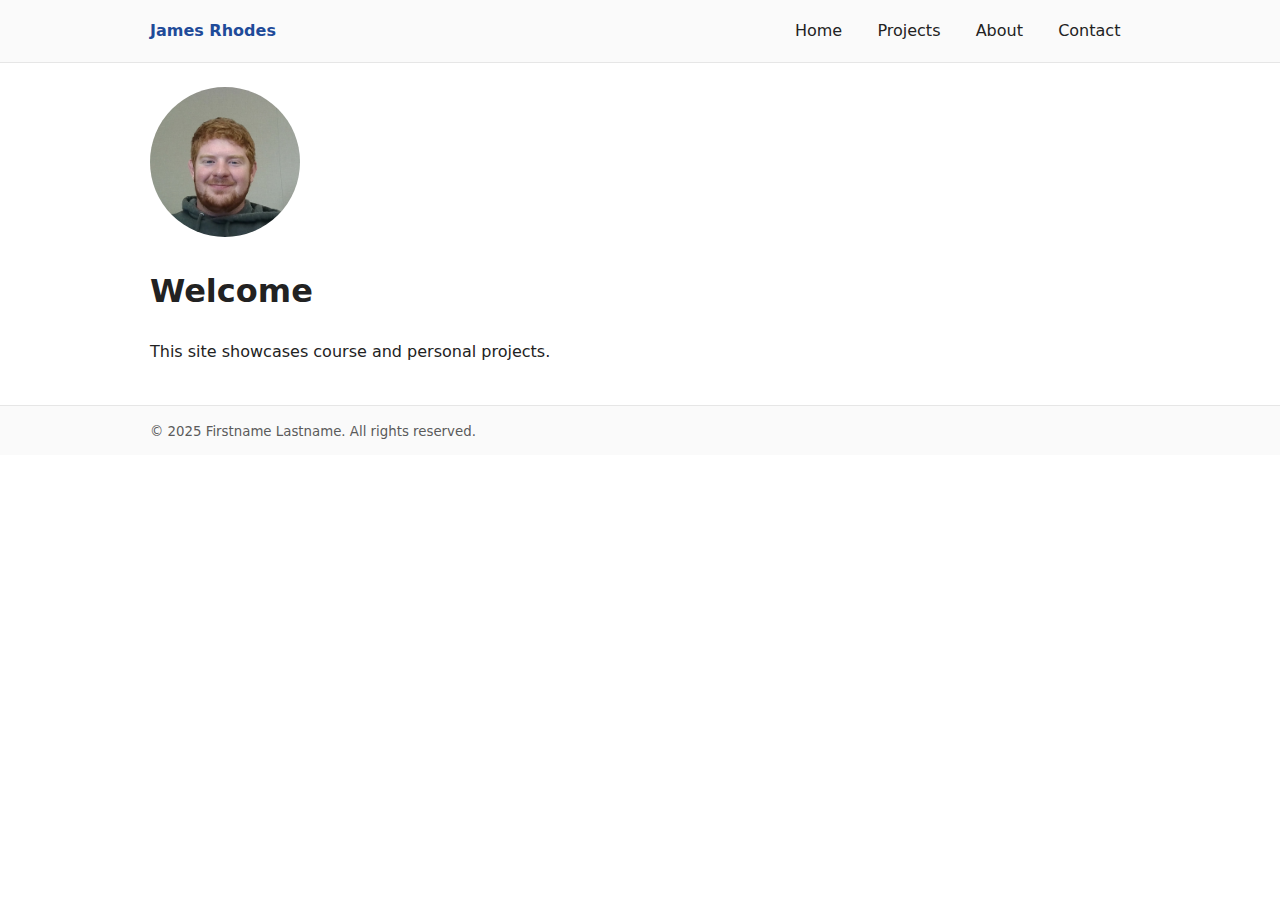
<file: index.html>
<!doctype html>
<html lang="en">

<head>
    <meta charset="utf-8" />
    <meta name="viewport" content="width=device-width, initial-scale=1" />
    <title>Firstname Lastname · Portfolio</title>
    <link rel="stylesheet" href="assets/css/styles.css" />
</head>

<body>
    <header class="site-header">
        <div class="container nav">
            <a class="brand" href="index.html">James Rhodes</a>
            <nav class="top-nav">
                <a href="index.html">Home</a>
                <a href="projects.html">Projects</a>
                <a href="about.html">About</a>
                <a href="contact.html">Contact</a>
            </nav>
        </div>
    </header>
    <main class="container">
        <!-- Page-specific content goes here -->
        <img src="assets/img/JamesRhodes.png" alt="James Rhodes" class="profile-pic">
        <h1>Welcome</h1>
        <p>This site showcases course and personal projects.</p>
    </main>
    <footer class="site-footer">
        <div class="container">
            <small>© 2025 Firstname Lastname. All rights reserved.</small>
        </div>
    </footer>
</body>

</html>
</file>
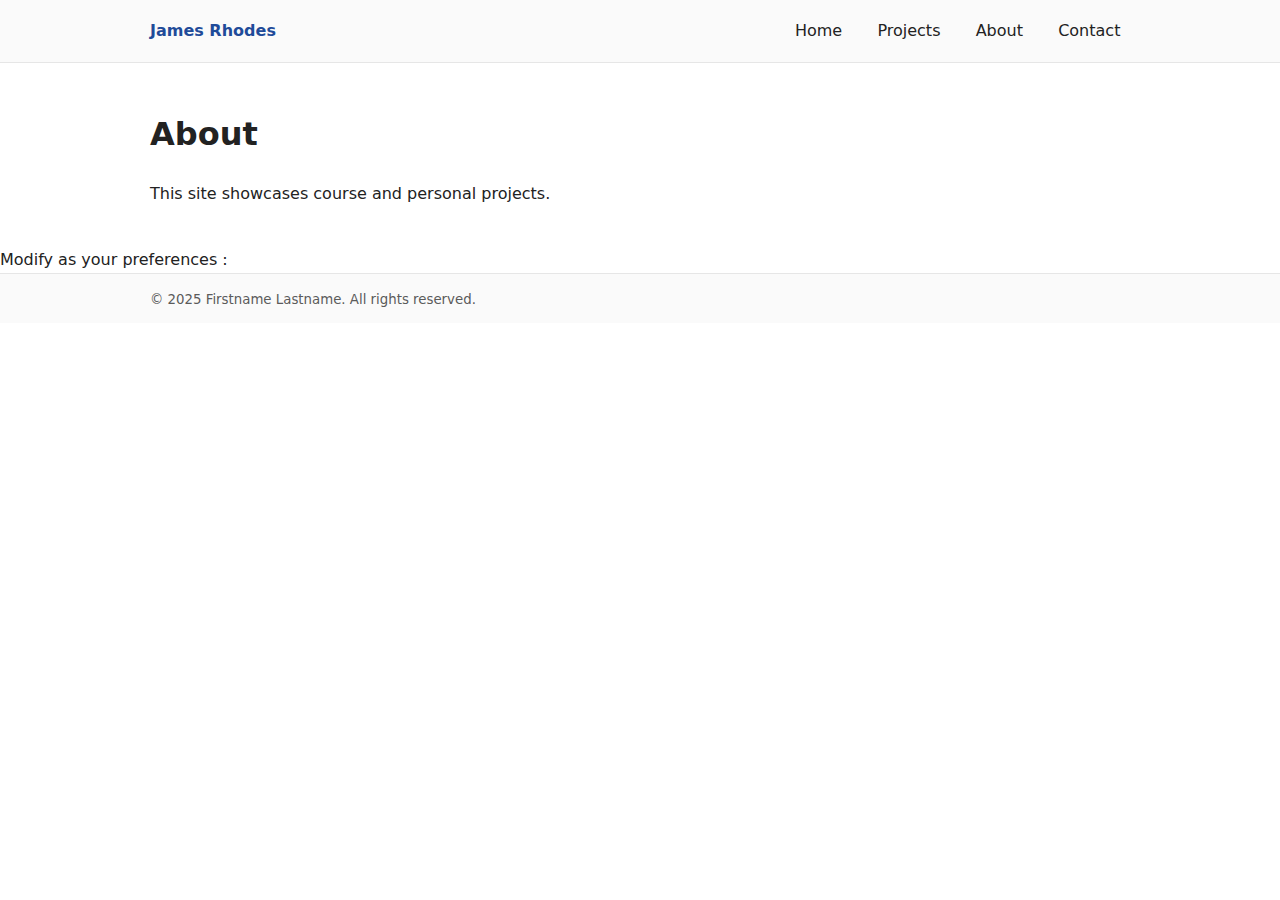
<file: about.html>
<!doctype html>
<html lang="en">

<head>
    <meta charset="utf-8" />
    <meta name="viewport" content="width=device-width, initial-scale=1" />
    <title>Firstname Lastname · Portfolio</title>
    <link rel="stylesheet" href="assets/css/styles.css" />
</head>

<body>
    <header class="site-header">
        <div class="container nav">
            <a class="brand" href="index.html">James Rhodes</a>
            <nav class="top-nav">
                <a href="index.html">Home</a>
                <a href="projects.html">Projects</a>
                <a href="about.html">About</a>
                <a href="contact.html">Contact</a>
            </nav>
        </div>
    </header>
    <main class="container">
        <!-- Page-specific content goes here -->
        <h1>About</h1>
        <p>This site showcases course and personal projects.</p>
    </main>
    Modify as your preferences :

    <footer class="site-footer">
        <div class="container">
            <small>© 2025 Firstname Lastname. All rights reserved.</small>
        </div>
    </footer>
</body>

</html>
</file>
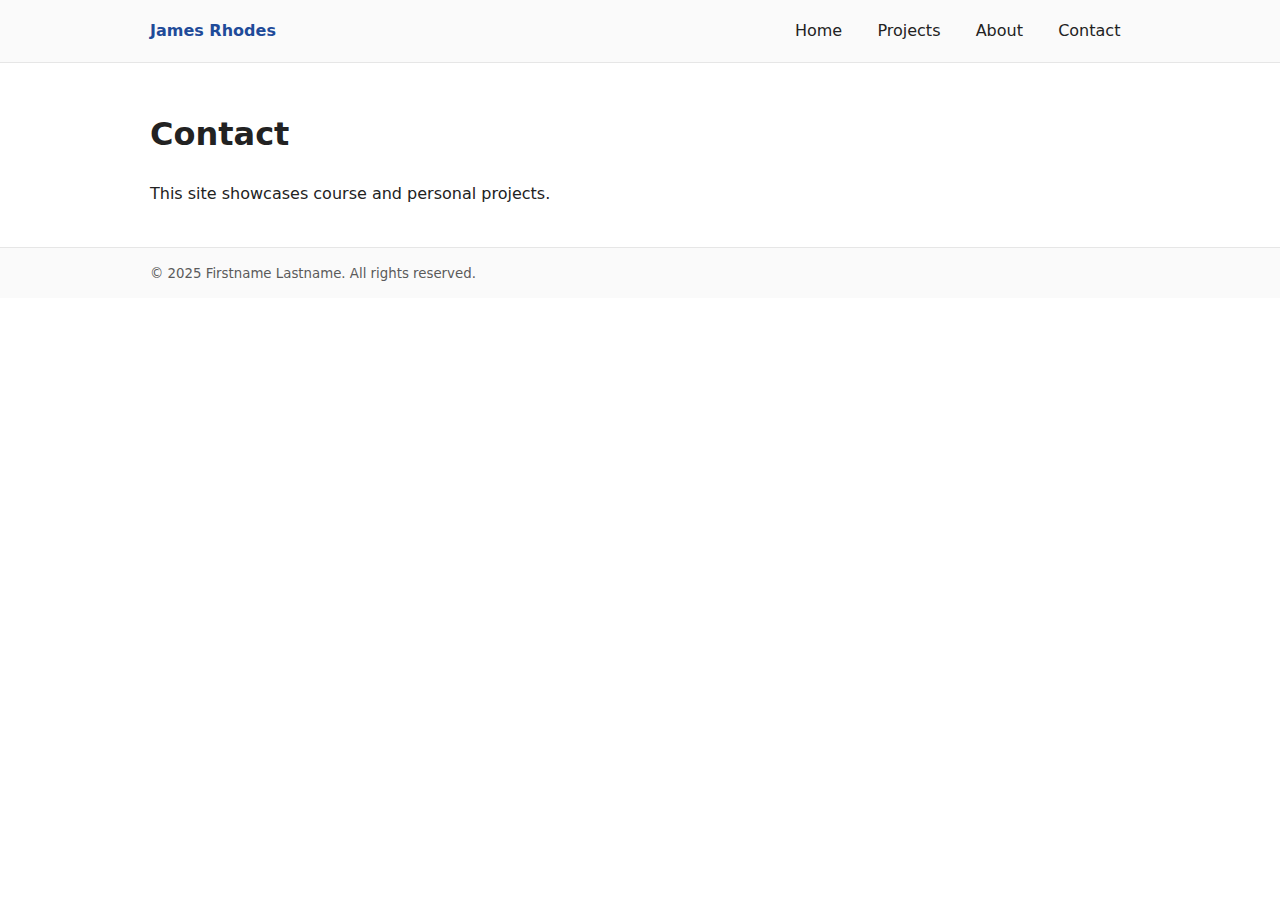
<file: contact.html>
<!doctype html>
<html lang="en">

<head>
    <meta charset="utf-8" />
    <meta name="viewport" content="width=device-width, initial-scale=1" />
    <title>Firstname Lastname · Portfolio</title>
    <link rel="stylesheet" href="assets/css/styles.css" />
</head>

<body>
    <header class="site-header">
        <div class="container nav">
            <a class="brand" href="index.html">James Rhodes</a>
            <nav class="top-nav">
                <a href="index.html">Home</a>
                <a href="projects.html">Projects</a>
                <a href="about.html">About</a>
                <a href="contact.html">Contact</a>
            </nav>
        </div>
    </header>
    <main class="container">
        <!-- Page-specific content goes here -->
        <h1>Contact</h1>
        <p>This site showcases course and personal projects.</p>
    </main>
    <footer class="site-footer">
        <div class="container">
            <small>© 2025 Firstname Lastname. All rights reserved.</small>
        </div>
    </footer>
</body>

</html>
</file>
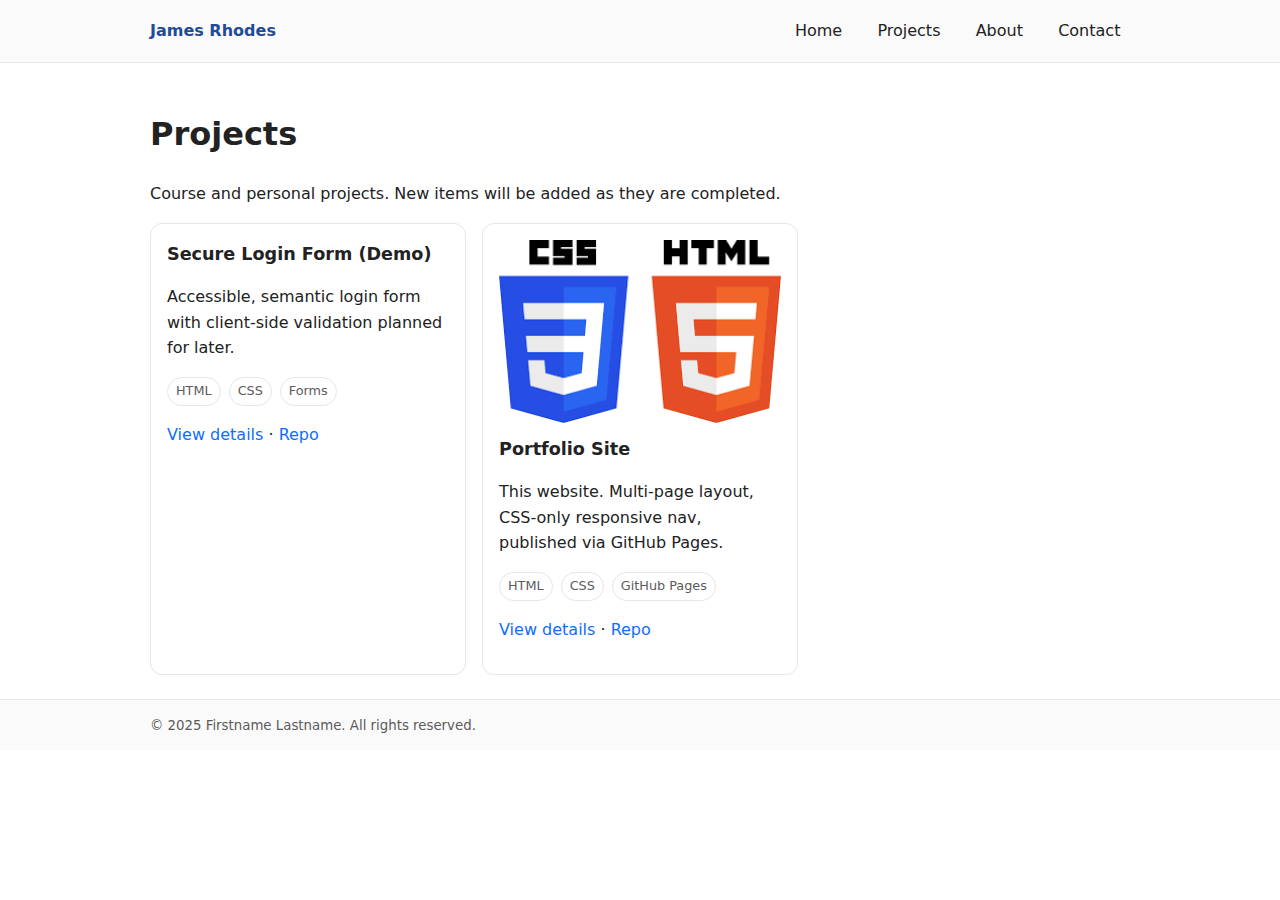
<file: projects.html>
<!doctype html>
<html lang="en">

<head>
    <meta charset="utf-8" />
    <meta name="viewport" content="width=device-width, initial-scale=1" />
    <title>Firstname Lastname · Portfolio</title>
    <link rel="stylesheet" href="assets/css/styles.css" />
</head>

<body>
    <header class="site-header">
        <div class="container nav">
            <a class="brand" href="index.html">James Rhodes</a>
            <nav class="top-nav">
                <a href="index.html">Home</a>
                <a href="projects.html">Projects</a>
                <a href="about.html">About</a>
                <a href="contact.html">Contact</a>
            </nav>
        </div>
    </header>
    <main class="container">
        <!-- Page-specific content goes here -->
        <h1>Projects</h1>
        <p>Course and personal projects. New items will be added as they are completed.</p>
        <section class="grid">
            <article class="card">
                <h3>Secure Login Form (Demo)</h3>
                <p>Accessible, semantic login form with client-side validation planned for later.</p>
                <div class="tags">
                    <span class="tag">HTML</span><span class="tag">CSS</span><span class="tag">Forms</span>
                </div>
                <p><a href="#">View details</a> · <a href="#">Repo</a></p>
            </article>
            <article class="card">
                <img src="assets/img/project1.png" alt="Screenshot of portfolio site" class="card-img">
                <h3>Portfolio Site</h3>
                <p>This website. Multi-page layout, CSS-only responsive nav, published via GitHub Pages.</p>
                <div class="tags">
                    <span class="tag">HTML</span><span class="tag">CSS</span><span class="tag">GitHub Pages</span>
                </div>
                <p><a href="#">View details</a> · <a href="#">Repo</a></p>
            </article>
        </section>
    </main>

    <footer class="site-footer">
        <div class="container">
            <small>© 2025 Firstname Lastname. All rights reserved.</small>
        </div>
    </footer>
</body>

</html>
</file>
<file: assets/css/styles.css>
:root {
    --bg: #ffffff;
    --text: #222;
    --muted: #5b5b5b;
    --primary: #1f4b99;
    /* academic/professional blue */
    --accent: #0d6efd;
    /* links & focus */
    --border: #e6e6e6;
    --radius: 12px;
    --maxw: 980px;
    --space: 16px;
}

* {
    box-sizing: border-box;
}

html,
body {
    margin: 0;
    padding: 0;
    background: var(--bg);
    color: var(--text);
    font: 16px/1.6 system-ui, -apple-system, Segoe UI, Roboto, Ubuntu;
}

.container {
    width: min(100% - 2rem, var(--maxw));
    margin-inline: auto;
}

.site-header {
    border-bottom: 1px solid var(--border);
    background: #fafafa;
}

.nav {
    display: flex;
    align-items: center;
    gap: var(--space);
    padding: .75rem 0;
}

.brand {
    font-weight: 700;
    text-decoration: none;
    color: var(--primary);
}

.top-nav {
    margin-left: auto;
    display: flex;
    gap: 1rem;
    flex-wrap: wrap;
}

.top-nav a {
    text-decoration: none;
    color: var(--text);
    padding: .4rem .6rem;
    border-radius: 8px;
}

.top-nav a:hover,
.top-nav a[aria-current="page"] {
    background: #eef3ff;
    color: var(--primary);
}

main.container {
    padding: 1.5rem 0;
}

.site-footer {
    border-top: 1px solid var(--border);
    background: #fafafa;
    padding: .75rem 0;
    color: var(--muted);
}

/* Projects grid */
.grid {
    display: grid;
    grid-template-columns: repeat(3, 1fr);
    gap: 1rem;
}

.card {
    border: 1px solid var(--border);
    border-radius: var(--radius);
    padding: 1rem;
    background: #fff;
}

.card h3 {
    margin: 0 0 .5rem;
    font-size: 1.1rem;
}

.tags {
    display: flex;
    gap: .5rem;
    flex-wrap: wrap;
    margin: .5rem 0 0;
}

.tag {
    font-size: .8rem;
    padding: .2rem .5rem;
    border: 1px solid var(--border);
    border-radius: 999px;
    color: var(--muted);
}

.card a {
    color: var(--accent);
    text-decoration: none;
}

/* Responsive: stack nav & 2/1-column grid without JS */
@media (max-width: 820px) {
    .top-nav {
        width: 100%;
        order: 2;
        margin-left: 0;
    }

    .nav {
        flex-wrap: wrap;
    }

    .grid {
        grid-template-columns: repeat(2, 1fr);
    }
}

@media (max-width: 520px) {
    .grid {
        grid-template-columns: 1fr;
    }
}

.intro {
    display: flex;
    align-items: center;
    /* vertically align image and text */
    gap: 20px;
    /* spacing between image and text */
    margin: 20px 0;
}

.profile-pic {
    width: 150px;
    height: 150px;
    border-radius: 50%;
    /* circular image */
    object-fit: cover;
    /* ensures proper scaling */
    flex-shrink: 0;
    /* prevents image from shrinking */
}

.intro-text h1 {
    margin: 0;
    font-size: 2rem;
}

.intro-text p {
    margin-top: 8px;
    font-size: 1.2rem;
    color: #444;
}

.card-img {
    width: 100%;
    /* fills the card’s width */
    height: auto;
    /* keeps aspect ratio */
    border-radius: var(--radius) var(--radius) 0 0;
    /* round top corners */
    margin-bottom: .75rem;
    /* space between image and text */
    display: block;
}
</file>
